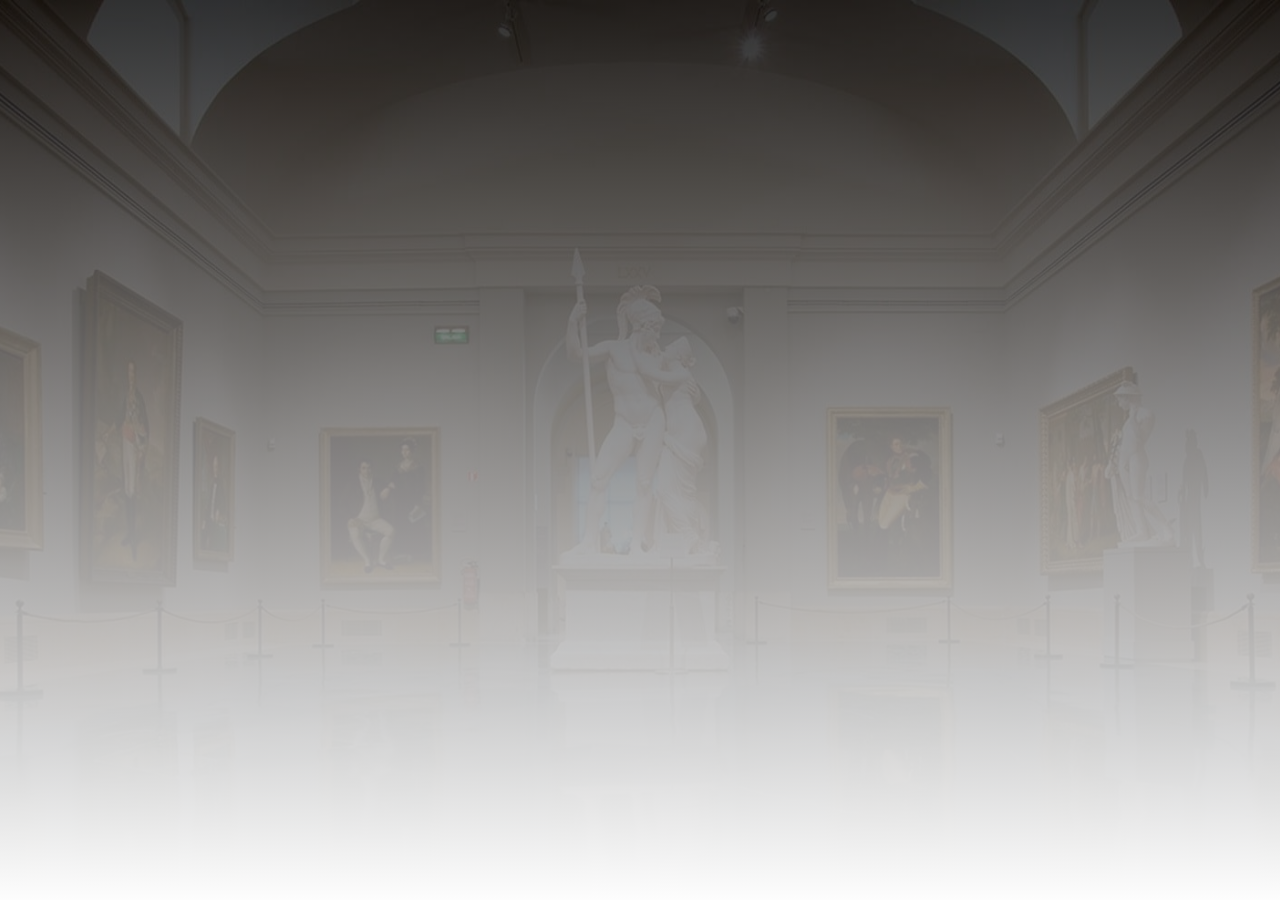
<file: index.html>
<!DOCTYPE html>

<html>
    <head>
        <meta charset="utf-8">
        <meta http-equiv="X-UA-Compatible" content="IE=edge">
        <title></title>
        <meta name="description" content="">
        <meta name="viewport" content="width=device-width, initial-scale=1">
        <link rel="stylesheet" href="indexpage.css">   
    </head>
    <body>
        
       
       <section id="banner">
           
        <h1 id="intro-h1" class="hide">Welcome to Zima's Art Gallery</h1>
        <div class="container">
            <div class="vertical-center">
                <a href="homepage.html">
                <button  id="enter-button" class="hide">Enter Here</button>
            </a>
            </div>
          </div>
       
        
        <h1 id="second-h1" class="hide">Admission is completely free</h1>
        
       </section>
        <script src="script.js" async defer></script>
    </body>
</html>
</file>
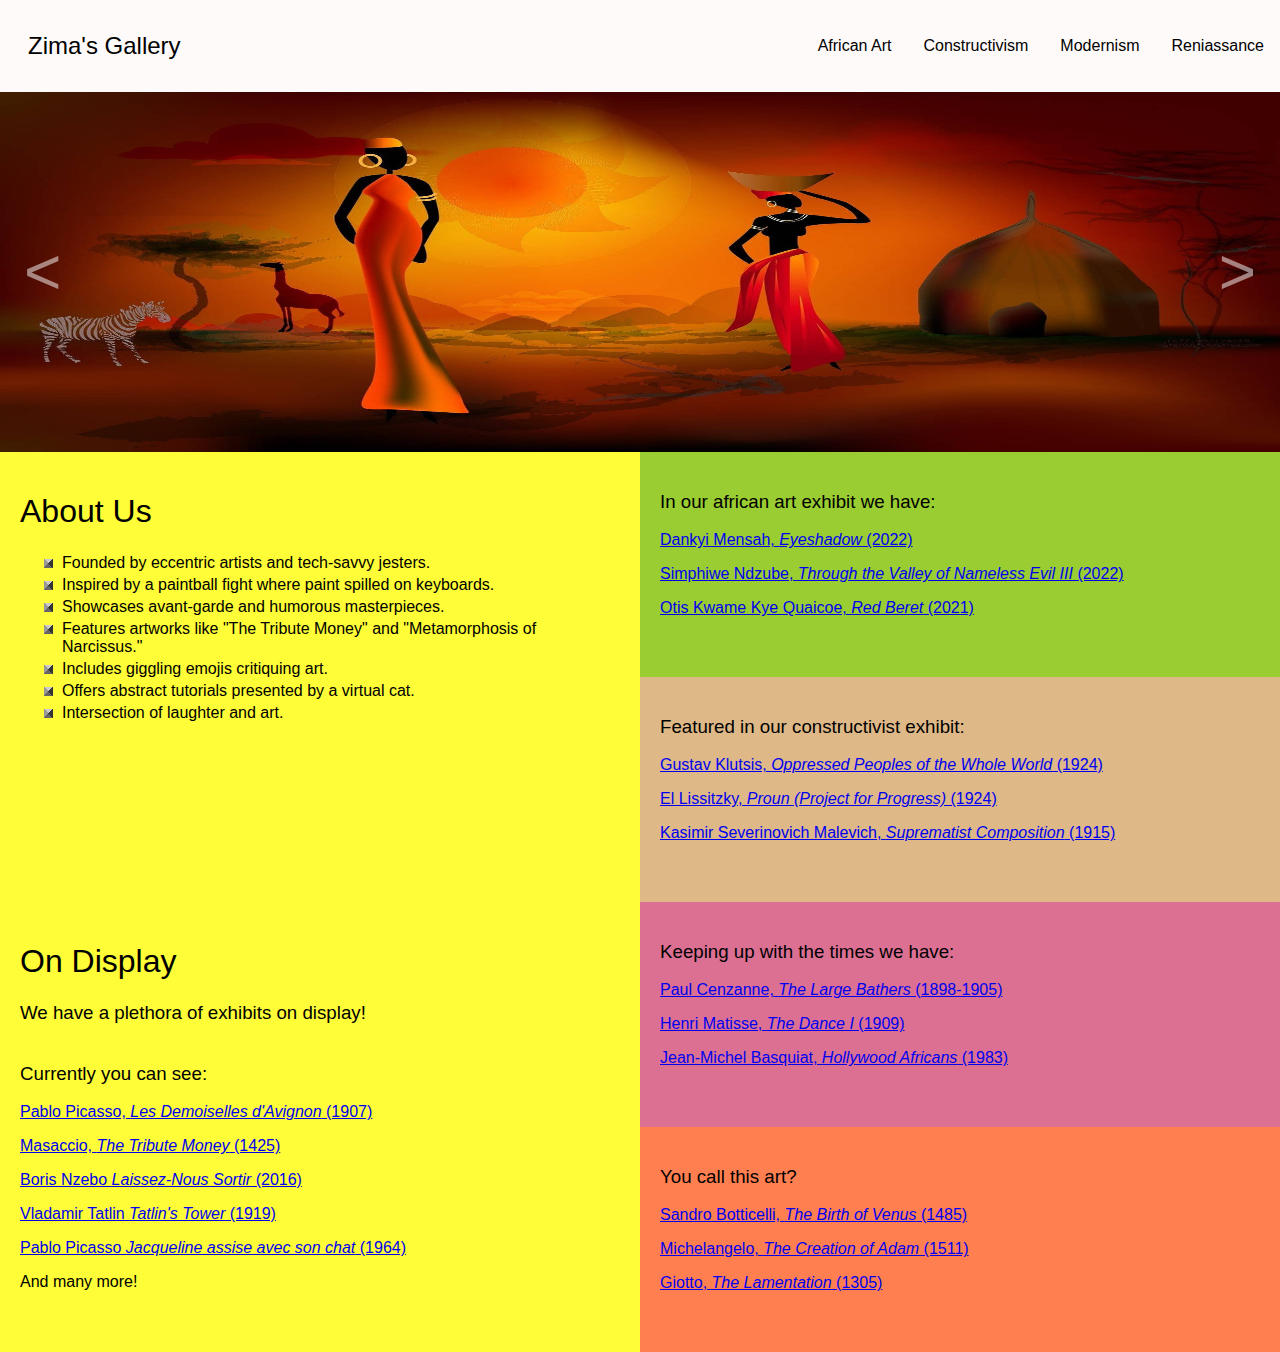
<file: homepage.html>
<!DOCTYPE html>

<html>
    <head>
        <meta charset="utf-8">
        <meta http-equiv="X-UA-Compatible" content="IE=edge">
        <title></title>
        <meta name="description" content="">
        <meta name="viewport" content="width=device-width, initial-scale=1">
        <link rel="stylesheet" href="homepage.css">
    </head>
    <body>
        <nav class="navbar-links">
          <div class="brand-title">
           
            <p class="site-title">Zima's Gallery<p>
          </div>
          <a href="#" class="toggle-button">
            <span class="bar"></span>
            <span class="bar"></span>
            <span class="bar"></span>
            
          </a>
          <div class="nav-links">
            <ul>
              <li><a href="africanart.html">African Art</a></li>
                <li><a href="constructivistart.html">Constructivism</a></li>
                <li><a href="#">Modernism</a></li>
                <li><a href="#">Reniassance</a></li>
                <div class="close-menu"><i class="fa fa-times"></i></div>
             </ul>
          </div>
            
              
        </nav>
        <section aria-label="featured-photos">
        <div class="carousel" data-carousel>
          <button class="carousel-button prev" data-carousel-button="prev">&#60;</button>
          <button class="carousel-button next" data-carousel-button="next">&#62;</button>
         
            <ul data-slides>
              <li class="slide" data-active>
                <img src="images/african-art-1.jpeg" alt="african-art-1">
              </li>
              <li class="slide">
                <img src="images/constructivist-art-1.jpeg" alt="constructivist-art-1">
              </li>
              <li class="slide">
                <img src="images/modern-art-1.jpeg" alt="modern-art-1">
              </li>
              <li class="slide">
                <img src="images/reniassance-art-1.jpeg" alt="reniassance-art-1">
              </li>
            </ul>
        </div>
        </section>

        <section class="homepage-info">
          <div class="about-text">
            <h1 class="subtitle">About Us</h1>
              <ul class="about-list">
                <li class="about-bullet">Founded by eccentric artists and tech-savvy jesters.</li>
                <li class="about-bullet">Inspired by a paintball fight where paint spilled on keyboards.</li>
                <li class="about-bullet">Showcases avant-garde and humorous masterpieces.</li>
                <li class="about-bullet">Features artworks like "The Tribute Money" and "Metamorphosis of Narcissus."</li>
                <li class="about-bullet">Includes giggling emojis critiquing art.</li>
                <li class="about-bullet">Offers abstract tutorials presented by a virtual cat.</li>
                <li class="about-bullet">Intersection of laughter and art.</li>
              </ul>
          </div>
          <div class="on-display">
            <h1 class="subtitle">On Display</h1>
            <h3 class="display-statement-1">We have a plethora of exhibits on display!</h3>
            <h3> Currently you can see:</h3>
            <p><a href="#">Pablo Picasso, <i>Les Demoiselles d'Avignon</i> (1907)</p></a>
            <p><a href="#">Masaccio, <i>The Tribute Money</i> (1425)</p></a>
            <p><a href="#">Boris Nzebo <i>Laissez-Nous Sortir</i> (2016)</p></a>
            <p><a href="#">Vladamir Tatlin <i>Tatlin's Tower</i> (1919)</p></a>
            <p><a href="#">Pablo Picasso <i>Jacqueline assise avec son chat</i> (1964)</p></a>
            <p>And many more!</p>

          </div>
          <div class="african">
            <h3>In our african art exhibit we have:</h3>
            <p><a href="#">Dankyi Mensah, <i>Eyeshadow</i> (2022)</p></a>
            <p><a href="#">Simphiwe Ndzube, <i>Through the Valley of Nameless Evil III</i> (2022)</p></a>
            <p><a href="#">Otis Kwame Kye Quaicoe, <i>Red Beret</i> (2021)</p></a>
          </div>
          <div class="constructivist">
            <h3>Featured in our constructivist exhibit:</h3>
            <p><a href="#">Gustav Klutsis, <i>Oppressed Peoples of the Whole World</i> (1924)</p></a>
            <p><a href="#">El Lissitzky, <i>Proun (Project for Progress)</i> (1924)</p></a>
            <p><a href="#">Kasimir Severinovich Malevich, <i>Suprematist Composition</i> (1915)</p></a>
          </div>
          <div class="modernism">
            <h3>Keeping up with the times we have:</h3>
            <p><a href="#">Paul Cenzanne, <i>The Large Bathers</i> (1898-1905)</p></a>
            <p><a href="#">Henri Matisse, <i>The Dance I</i> (1909)</p></a>
            <p><a href="#">Jean-Michel Basquiat, <i>Hollywood Africans</i> (1983)</p></a>
          </div>
          <div class="reniassance">
            <h3>You call this art?</h3>
            <p><a href="#">Sandro Botticelli, <i>The Birth of Venus</i> (1485)</p></a>
            <p><a href="#">Michelangelo, <i>The Creation of Adam</i> (1511)</p></a>
            <p><a href="#">Giotto, <i>The Lamentation</i> (1305)</p></a>
          </div>
          

        </section>
        
        <script src="homepage.js" async defer></script>
    </body>
</html>
</file>
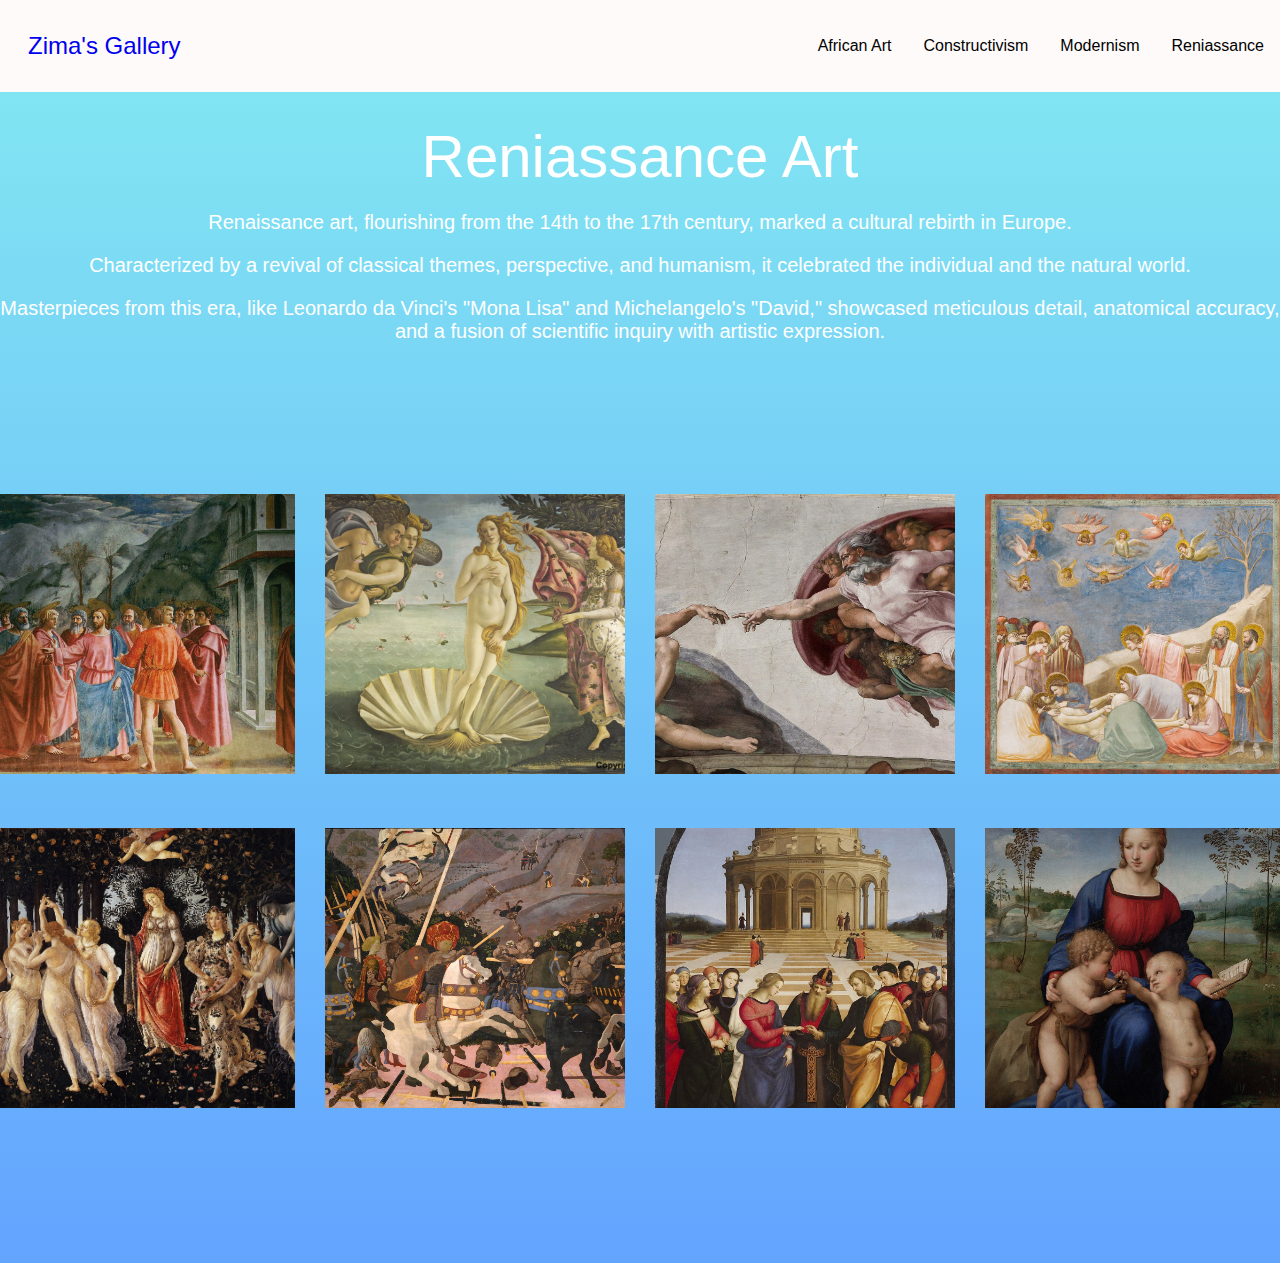
<file: reniassance.html>
<!DOCTYPE html>
<html lang="en">
<head>
    <meta charset="UTF-8">
    <meta http-equiv="X-UA-Compatible" content="IE=edge">
    <meta name="viewport" content="width=device-width, initial-scale=1.0">
    <link rel="stylesheet" href="reniassance.css">
    <link rel="stylesheet" href="lightbox.css">
    <title>Document</title>
</head>
<body>
    <section>
        <nav class="navbar-links">
            <div class="brand-title">
             
              <p class="site-title"><a href="homepage.html">Zima's Gallery</a><p>
            </div>
            <a href="#" class="toggle-button">
              <span class="bar"></span>
              <span class="bar"></span>
              <span class="bar"></span>
              
            </a>
            <div class="nav-links">
              <ul>
                <li><a href="africanart.html">African Art</a></li>
                  <li><a href="constructivistart.html">Constructivism</a></li>
                  <li><a href="modernism.html">Modernism</a></li>
                  <li><a href="reniassance.html">Reniassance</a></li>
                  <div class="close-menu"><i class="fa fa-times"></i></div>
               </ul>
            </div>
              
                
          </nav>
    </section>
    <section>
        <div class="title"> Reniassance Art</div>
    </section>
    <section>
        
          <div class="reniassance-art-text">
            <p>Renaissance art, flourishing from the 14th to the 17th century, marked a cultural rebirth in Europe. </p>
            <p>Characterized by a revival of classical themes, perspective, and humanism, it celebrated the individual and the natural world. </p>
            <p>Masterpieces from this era, like Leonardo da Vinci's "Mona Lisa" and Michelangelo's "David," showcased meticulous detail, anatomical accuracy, and a fusion of scientific inquiry with artistic expression.</p>
            </div>
            <div class="container">
              <div class="reniassance-art-photos">
                <a href="images/thetributemoney.png" data-lightbox="images" data-title="Massacio, The Tribute Money (1425)">
                  <img src="images/thetributemoney.png" alt="">
                  
                </a>
                <a href="images/thebirthofvenus.png" data-lightbox="images" data-title="Sandro Botticelli, The Birth of Venus (1485)">
                  <img src="images/thebirthofvenus.png" alt="">
                </a>
                <a href="images/thecreationofadam.png" data-lightbox="images" data-title="Michelangelo, The Creation of Adam (1511)">
                  <img src="images/thecreationofadam.png" alt="">
                </a>
                <a href="images/thelamentation.png" data-lightbox="images" data-title="Giotto, The Lamentation (1305)">
                  <img src="images/thelamentation.png" alt="">
                </a>
                <a href="images/primavera.png" data-lightbox="images" data-title="Sandro Botticelli, Primavera (c. early 1470s)">
                  <img src="images/primavera.png" alt="">
                </a>
                <a href="images/thebattleofsanromano.png" data-lightbox="images" data-title="Paolo Uccello, The Battle of San Romano (1435-1460)">
                  <img src="images/thebattleofsanromano.png" alt="">
                </a>
                <a href="images/themarriageofthevirgin.png" data-lightbox="images" data-title="Ralphael, The Marriage of the Virgin (1504)">
                  <img src="images/themarriageofthevirgin.png" alt="">
                </a>
                <a href="images/madonnaofthegoldfinch.png" data-lightbox="images" data-title="Ralphael, Madonna of the Goldfinch (1505-1506)">
                  <img src="images/madonnaofthegoldfinch.png" alt="">
                </a>

                
                
               
                
                
                
               
                
                


             </div>
            </div>
        
    </section>
    
</body>
<script src="lightbox-plus-jquery.js">
  

</script>
<script src="modernism.js"></script>
</html>
</file>
<file: indexpage.css>
* {
     margin: 0;
     padding: 0;
     font-weight: 100;
 }

body {
    margin: 0;
    padding: 0;
    font-family:  sans-serif;
    color: white;
    font-weight: 100;
    
}

#intro-h1 {
    text-align: left;
    padding-left: 130px;
    padding-top: 240px;
    font-size: 50px;
}

#second-h1 {
    text-align: right;
    padding-right: 120px;
   
    font-size: 50px;
    padding-bottom: 240px;
}



#banner {
    background: linear-gradient(rgba(0, 0, 0, 0.8), #fdfdfd), url(images/museum-background.jpg);
    background-size: cover;
    background-position: center;
    height: 100vh;
    
}

.fadeOut {
    opacity: 0;
    transition: opacity 2s ease-in;
}

.hide{
    opacity: 0;
}

.fadeIn {
   opacity: 1;
   transition: opacity 2s ease-in;
}
.container {
    height: 200px;
    position: relative;
    
  }
  
  .vertical-center {
    margin: 0;
    position: absolute;
    top: 50%;
    left: 50%;
    
    transform: translate(-50%, -50%)
  }

#enter-button {
    font-family : inherit;
    font-size: 1em;
    margin: 20px;
    background-color: white;
    border: none;
    color: black;
    padding: 15px 32px;
    text-align: center;
    text-decoration: none;
    display: inline-block;
    font-size: 16px;

    
  }
  
  #enter-button:hover {
    transform: scale(1.2);
  }
</file>
<file: homepage.css>
* {
    box-sizing: border-box;
    font-family: sans-serif;
    font-weight: 100;
}


*::before, *::after {
    box-sizing: border-box;
}



body {
    background-color: 	#F5F5F5;
    margin: 0;
    padding: 0;
    
}

.navbar-links {
    display: flex;
    justify-content: space-between;
    align-items: center;
    background-color: #FFFAFA;
    color: black;
}

.brand-title {
    display: flex;
    font-size: 1.5rem;
    font-weight: 400;
    margin: .5rem;
    padding-left: 20px;
}



.nav-links ul {
    margin: 0;
    padding: 0;
    display: flex;
}

.nav-links li {
    list-style: none;

}

.nav-links li a  {
    text-decoration: none;
    color: black;
    padding: 1rem;
    display: block;
    transition: all .3s ease 0s;
}

.nav-links li a:hover {
    color: gold;
}

.toggle-button {
    position: absolute;
    top: .75rem;
    right: 1rem;
    display: none;
    flex-direction: column;
    justify-content: space-between;
    width: 30px;
    height: 12px;
}

.toggle-button .bar {
    
    height: 3px;
    width: 100%;
    background-color: black;
    border-radius: 10px;
}

@media (max-width: 850px) {
    .toggle-button {
        display: flex;
    }

    .nav-links {
       display: none;
        width: 100%;
    }

    .navbar-links {
        flex-direction: column;
        align-items: flex-start;
    }

    .nav-links ul {
        width: 100%;
        flex-direction: column;
    }

    .nav-links li {
        text-align: center;
       
    }

    .nav-links li a {
        padding: .5rem 1rem;
    }

    .nav-links.active {
        display: flex;
    }
}

.carousel {
    width: 100vw;
    height: 40vh;
    position: relative;
}

.carousel > ul {
    padding: 0;
    margin: 0;
    list-style: none;
}

.slide {
    position: absolute;
    inset: 0;
    opacity: 0;
    transition: 200ms opacity ease-in-out;
    transition-delay: 200ms;
}



.slide > img {
    display: block;
    width: 100%;
    height: 100%;
    object-fit: fill;
    object-position: center;
}

.slide[data-active]{
    opacity: 1;
    
    transition-delay: 0ms;
    
}

.carousel-button {
    position: absolute;
    z-index: 1;
    background: none;
    border: none;
    font-size: 4rem;
    top: 50%;
    transform: translateY(-50%);
    color: rgba(255, 255, 255, .5);
    cursor: pointer;
    border-radius: 25rem;
    padding: 0 .5rem;
    background-color: (0, 0, 0, .1);
}

.carousel-button:hover,
.carousel-button:focus {
    color: white;
}



.carousel-button.prev {
    left: 1rem;
}

.carousel-button.next {
    right: 1rem;
}

.homepage-info {
    display: grid;
    grid-template-columns: repeat(4, 1fr);
    grid-template-rows: repeat(4, 1fr);
    height: 100vh;
    width: auto;
    grid-template-areas: 
    "about about african african"
    "about about constructivist constructivist"
    "ondisplay ondisplay modernism modernism"
    "ondisplay ondisplay reniassance reniassance";
}

.about-text {
    background: #FFFD37;
    grid-area: about;
    padding: 20px;
}

.on-display {
    background: #FFFD37;
    grid-area: ondisplay;
}

.african {
    background: yellowgreen;
    grid-area: african;
    padding: 20px;
    
}

.african li a {
    text-decoration: none;
}

.constructivist {
    background: burlywood;
    grid-area: constructivist;
    padding: 20px;
}

.modernism{
    padding: 20px;
    background: palevioletred;
    grid-area: modernism;
}

.reniassance {
    padding: 20px;
    background: coral;
    grid-area: reniassance;

}

.display-statement-1 {
    padding-bottom: 20px;
}

.on-display {
    padding: 20px;
}

.about-bullet {
    padding: 2px;
}

.about-list {
    list-style-image: url('bullet2.gif');
}
</file>
<file: reniassance.css>
* {
    box-sizing: border-box;
    font-family: sans-serif;
    font-weight: 100;
}


body {
    padding: 0;
    margin: 0;
    height: 100%;
    width: 100%;
    background-size: cover;
    background-repeat: no-repeat;
    background-image: linear-gradient(#83EAF1, #63A4FF );

    
}

.site-title {
    text-decoration: none;
}


.navbar-links {
    display: flex;
    justify-content: space-between;
    align-items: center;
    background-color: #FFFAFA;
    color: black;
}

.brand-title {
    display: flex;
    font-size: 1.5rem;
    font-weight: 400;
    margin: .5rem;
    padding-left: 20px;
}

.brand-title p a {
    text-decoration: none;
}

.nav-links ul {
    margin: 0;
    padding: 0;
    display: flex;
}

.nav-links li {
    list-style: none;

}

.nav-links li a  {
    text-decoration: none;
    color: black;
    padding: 1rem;
    display: block;
    transition: all .3s ease 0s;
}

.nav-links li a:hover {
    color: gold;
}

.toggle-button {
    position: absolute;
    top: .75rem;
    right: 1rem;
    display: none;
    flex-direction: column;
    justify-content: space-between;
    width: 30px;
    height: 12px;
}

.toggle-button .bar {
    
    height: 3px;
    width: 100%;
    background-color: black;
    border-radius: 10px;
}

@media (max-width: 850px) {
    .toggle-button {
        display: flex;
    }

    .nav-links {
       display: none;
        width: 100%;
    }

    .navbar-links {
        flex-direction: column;
        align-items: flex-start;
    }

    .nav-links ul {
        width: 100%;
        flex-direction: column;
    }

    .nav-links li {
        text-align: center;
       
    }

    .nav-links li a {
        padding: .5rem 1rem;
    }

    .nav-links.active {
        display: flex;
    }

    .reniassance-art-photos {
        display: grid;
        grid-template-columns: repeat(2, 1fr);
        grid-gap: 30px;
        padding: 20px;
    
    }


}

.title {
    display: flex;
    align-items: center;
    justify-content: center;
    font-size: 60px;
    padding-top: 30px;
    color: white
}

.reniassance-art-text {
    
    text-align: center;
    color: white;
    font-size: 20px;
}

.reniassance-art-text p {
    
   margin-bottom: 20px;
}

.container {
    width: 100%;
    min-height: 100vh;
    display: flex;
    align-items: center;
    justify-content: center;
    padding: 1px 8%;
}

.reniassance-art-photos {
    display: grid;
    grid-template-columns: repeat(4, 1fr);
    grid-gap: 30px;
    padding: 20px;

}

.reniassance-art-photos img {
    padding-bottom: 20px;
    width: 300px;
    height: 300px;
    object-fit: cover;
}
</file>
